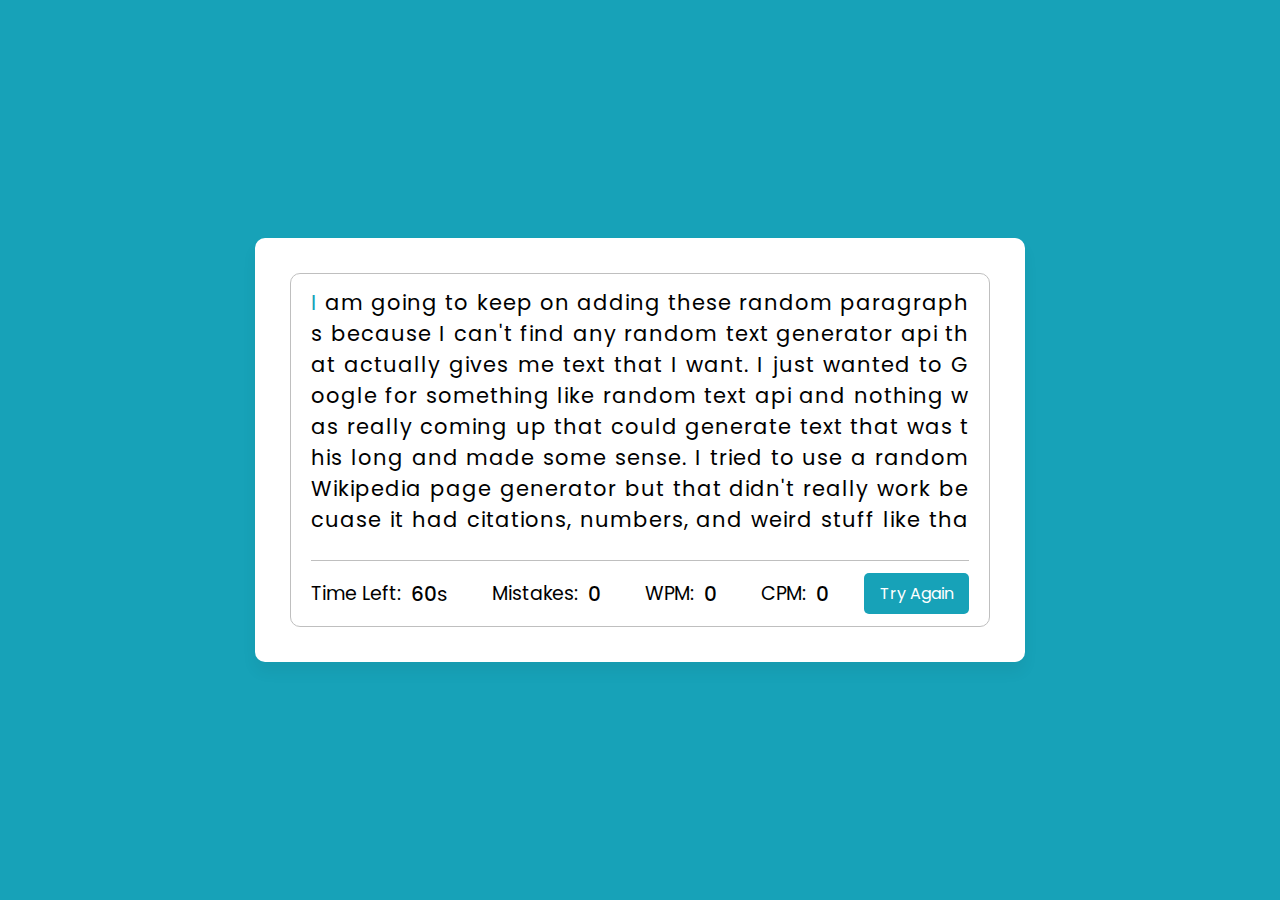
<file: Alert-Box/index.html>
<!DOCTYPE html>
<html lang="en">
<head>
    <meta charset="UTF-8">
    <meta http-equiv="X-UA-Compatible" content="IE=edge">
    <meta name="viewport" content="width=device-width, initial-scale=1.0">
    <title>Speed Typing Test | CS464 Term Project</title>
    <link rel="stylesheet" href="style.css">
</head>
<body>
    <div class="wrapper">
        <input type="text" class="input-field">
        <div class="content-box">
            <div class="typing-text">
                <p></p>
            </div>
            <div class="content">
                <ul class="result-details">
                    <li class="time">
                        <p>Time Left:</p>
                        <span><b>60</b>s</span>
                    </li>
                    <li class="mistake">
                        <p>Mistakes:</p>
                        <span>0</span>
                    </li>
                    <li class="wpm">
                        <p>WPM:</p>
                        <span>0</span>
                    </li>
                    <li class="cpm">
                        <p>CPM:</p>
                        <span>0</span>
                    </li>
                </ul>
                <button>Try Again</button>
            </div>
        </div>
    </div>

    <script src="js/paragraphs.js"></script>
    <script src="js/script.js"></script>
</body>
</html>
</file>
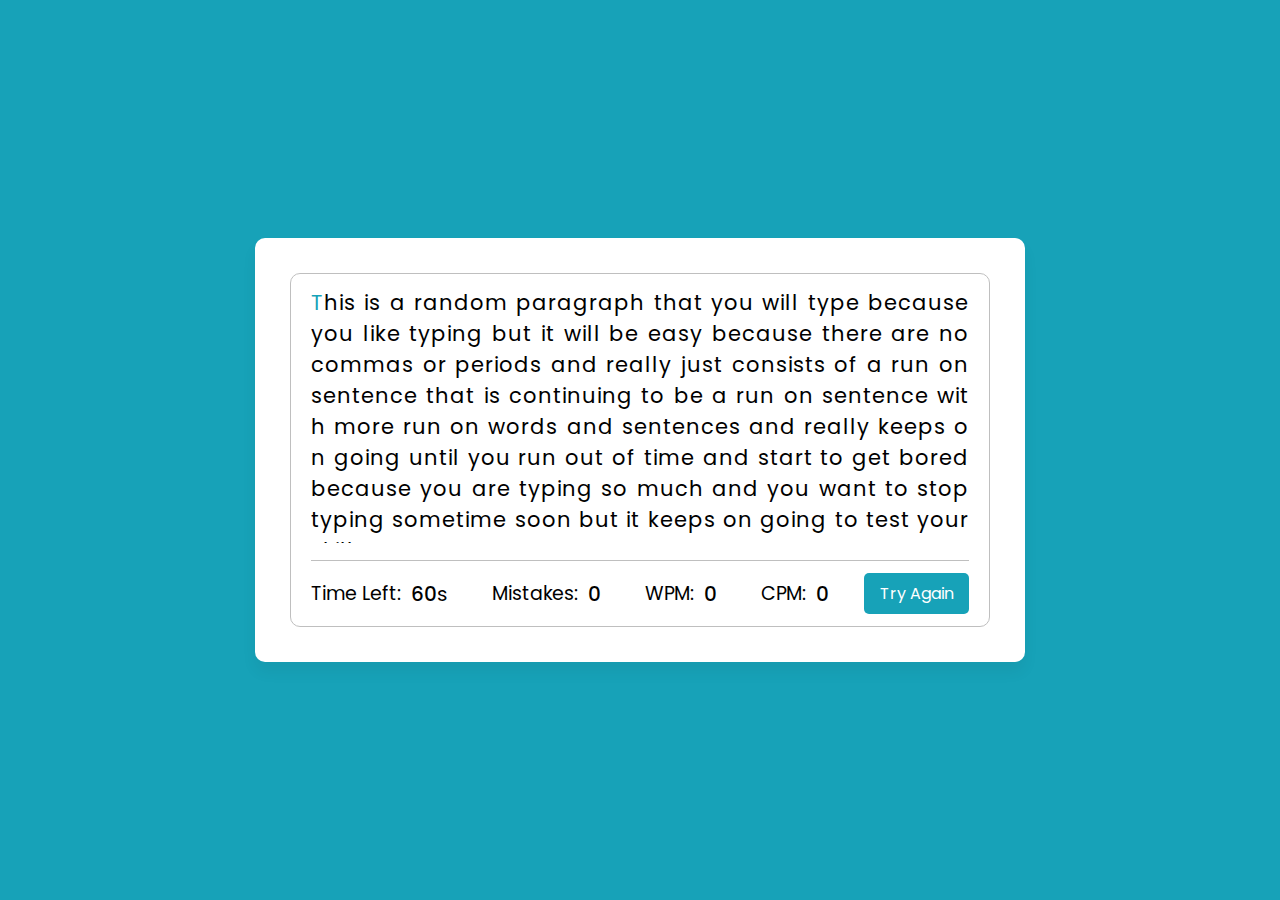
<file: Mistake-Distraction/index.html>
<!DOCTYPE html>
<html lang="en">
<head>
    <meta charset="UTF-8">
    <meta http-equiv="X-UA-Compatible" content="IE=edge">
    <meta name="viewport" content="width=device-width, initial-scale=1.0">
    <title>Speed Typing Test | CS464 Term Project</title>
    <link rel="stylesheet" href="style.css">
</head>
<body>
    <div class="wrapper">
        <input type="text" class="input-field">
        <div class="content-box">
            <div class="typing-text">
                <p></p>
            </div>
            <div class="content">
                <ul class="result-details">
                    <li class="time">
                        <p>Time Left:</p>
                        <span><b>60</b>s</span>
                    </li>
                    <li class="mistake">
                        <p>Mistakes:</p>
                        <span id="mistakeId">0</span>
                    </li>
                    <li class="wpm">
                        <p>WPM:</p>
                        <span>0</span>
                    </li>
                    <li class="cpm">
                        <p>CPM:</p>
                        <span>0</span>
                    </li>
                </ul>
                <button>Try Again</button>
            </div>
        </div>
    </div>

    <script src="js/paragraphs.js"></script>
    <script src="js/script.js"></script>
</body>
</html>
</file>
<file: Alert-Box/style.css>
@import url('https://fonts.googleapis.com/css2?family=Poppins:wght@400;500;600;700&display=swap');

* {
    margin: 0;
    padding: 0;
    box-sizing: border-box;
    font-family: 'Poppins', sans-serif;
}

body {
    display: flex;
    padding: 0 10px;
    align-items: center;
    justify-content: center;
    min-height: 100vh;
    background-color: #17A2B8;
}

::selection {
    color: #fff;
    background: #17A2B8;
}

.wrapper {
    width: 770px;
    padding: 35px;
    background: #fff;
    border-radius: 10px;
    box-shadow: 0 10px 15px rgba(0,0,0,0.05);
}

.wrapper .input-field {
    opacity: 0;
    z-index: -999;
    position: absolute;
}

.wrapper .content-box {
    padding: 13px 20px 0;
    border-radius: 10px;
    border: 1px solid #bfbfbf;
}

.content-box .typing-text {
    overflow: hidden;
    max-height: 256px;
}

.typing-text::-webkit-scrollbar {
    width: 0;

}

.typing-text p {
    font-size: 21px;
    text-align: justify;
    letter-spacing: 1px;
    word-break: break-all;
}

.typing-text p span {
    position: relative;
}

.typing-text p span.correct {
    color: #56964f;
}

.typing-text p span.incorrect {
    color: #cb3439;
    outline: 1px solid #fff;
    background: #ffc0cb;
    border-radius: 4px;
}

.typing-text p span.active {
    color: #17A2B8;
}

.typing-text p span.active::before {
    position: absolute;
    content: "";
    height: 2px;
    width: 100%;
    bottom: 0;
    left: 0;
    opacity: 0;
    border-radius: 5px;
    background: #17A2B8;
    animation: blink 1s ease-in-out infinite;
}

@keyframes blink {
    50%{
        opacity: 1;
    }
}

.content-box .content {
    margin-top: 17px;
    display: flex;
    padding: 12px 0;
    flex-wrap: wrap;
    align-items: center;
    justify-content: space-between;
    border-top: 1px solid #bfbfbf;
}

.content button {
    outline: none;
    border: none;
    width: 105px;
    color: #fff;
    padding: 8px 0;
    font-size: 16px;
    cursor: pointer;
    border-radius: 5px;
    background: #17A2B8;
    transition: transform 0.3s ease;
}

.content button:active {
    transform: scale(0.90);
}

.content .result-details {
    display: flex;
    flex-wrap: wrap;
    align-items: center;
    width: calc(100% - 140px);
    justify-content: space-between;
}

.result-details li {
    display: flex;
    height: 20px;
    list-style: none;
    position: relative;
    align-items: center;
}

.result-details li p {
    font-size: 19px;
}

.result-details li span {
    display: block;
    font-size: 20px;
    margin-left: 10px;
}

li span b {
    font-weight: 500;
}

li:not(:first-child) span {
    font-weight: 500;
}

@media (max-width: 745px) {
    .wrapper {
        padding: 20px
    }
    .content-box .content {
        padding: 20px 0;
    }
    .content-box .typing-text {
        max-height: 100%;
    }
    .typing-text p {
        font-size: 19px;
        text-align: left;
    }
    .content button {
        width: 100%;
        font-size: 15px;
        padding: 10px 0;
        margin-top: 20px;
    }
    .content .result-details {
        width: 100%;
    }
    .result-details li:not(:first-child) {
        border-left: 0;
        padding: 0;
    }
    .result-details li p,
    .result-details li span {
        font-size: 17px;
    }
}

@media (max-width: 518px) {
    .wrapper .content-box {
        padding: 10px 15px 0;
    }
    .typing-text p {
        font-size: 18px;
    }
    .result-details li {
        margin-bottom: 10px;
    }
    .content button {
        margin-top: 10px;
    }
}
</file>
<file: Mistake-Distraction/style.css>
@import url('https://fonts.googleapis.com/css2?family=Poppins:wght@400;500;600;700&display=swap');

* {
    margin: 0;
    padding: 0;
    box-sizing: border-box;
    font-family: 'Poppins', sans-serif;
}

body {
    display: flex;
    padding: 0 10px;
    align-items: center;
    justify-content: center;
    min-height: 100vh;
    background-color: #17A2B8;
}

::selection {
    color: #fff;
    background: #17A2B8;
}

.wrapper {
    width: 770px;
    padding: 35px;
    background: #fff;
    border-radius: 10px;
    box-shadow: 0 10px 15px rgba(0,0,0,0.05);
}

.wrapper .input-field {
    opacity: 0;
    z-index: -999;
    position: absolute;
}

.wrapper .content-box {
    padding: 13px 20px 0;
    border-radius: 10px;
    border: 1px solid #bfbfbf;
}

.content-box .typing-text {
    overflow: hidden;
    max-height: 256px;
}

.typing-text::-webkit-scrollbar {
    width: 0;

}

.typing-text p {
    font-size: 21px;
    text-align: justify;
    letter-spacing: 1px;
    word-break: break-all;
}

.typing-text p span {
    position: relative;
}

.typing-text p span.correct {
    color: #56964f;
}

.typing-text p span.incorrect {
    color: #cb3439;
    outline: 1px solid #fff;
    background: #ffc0cb;
    border-radius: 4px;
}

.typing-text p span.active {
    color: #17A2B8;
}

.typing-text p span.active::before {
    position: absolute;
    content: "";
    height: 2px;
    width: 100%;
    bottom: 0;
    left: 0;
    opacity: 0;
    border-radius: 5px;
    background: #17A2B8;
    animation: blink 1s ease-in-out infinite;
}

@keyframes blink {
    50%{
        opacity: 1;
    }
}

#mistakeId {
    font-size: 20px;
}

#mistakeId.makeBig {
    animation: big .4s ease-in-out;
}

@keyframes big {
    20% {
        transform: translate(-1px, -1px) rotate(-1deg) ;
    }
    40% {
        transform: translate(3px, 3px) rotate(2deg) ;
    }
    50% {
        font-size: 150px;
        color: red;
    }
    60% {
        transform: translate(-3px, -3px) rotate(-2deg) ;
    }
    80% {
        transform: translate(1px, 1px) rotate(1deg) ;
    }
}

.content-box .content {
    margin-top: 17px;
    display: flex;
    padding: 12px 0;
    flex-wrap: wrap;
    align-items: center;
    justify-content: space-between;
    border-top: 1px solid #bfbfbf;
}

.content button {
    outline: none;
    border: none;
    width: 105px;
    color: #fff;
    padding: 8px 0;
    font-size: 16px;
    cursor: pointer;
    border-radius: 5px;
    background: #17A2B8;
    transition: transform 0.3s ease;
}

.content button:active {
    transform: scale(0.90);
}

.content .result-details {
    display: flex;
    flex-wrap: wrap;
    align-items: center;
    width: calc(100% - 140px);
    justify-content: space-between;
}

.result-details li {
    display: flex;
    height: 20px;
    list-style: none;
    position: relative;
    align-items: center;
}

.result-details li p {
    font-size: 19px;
}

.result-details li span {
    display: block;
    font-size: 20px;
    margin-left: 10px;
}

li span b {
    font-weight: 500;
}

li:not(:first-child) span {
    font-weight: 500;
}

@media (max-width: 745px) {
    .wrapper {
        padding: 20px
    }
    .content-box .content {
        padding: 20px 0;
    }
    .content-box .typing-text {
        max-height: 100%;
    }
    .typing-text p {
        font-size: 19px;
        text-align: left;
    }
    .content button {
        width: 100%;
        font-size: 15px;
        padding: 10px 0;
        margin-top: 20px;
    }
    .content .result-details {
        width: 100%;
    }
    .result-details li:not(:first-child) {
        border-left: 0;
        padding: 0;
    }
    .result-details li p,
    .result-details li span {
        font-size: 17px;
    }
}

@media (max-width: 518px) {
    .wrapper .content-box {
        padding: 10px 15px 0;
    }
    .typing-text p {
        font-size: 18px;
    }
    .result-details li {
        margin-bottom: 10px;
    }
    .content button {
        margin-top: 10px;
    }
}
</file>
